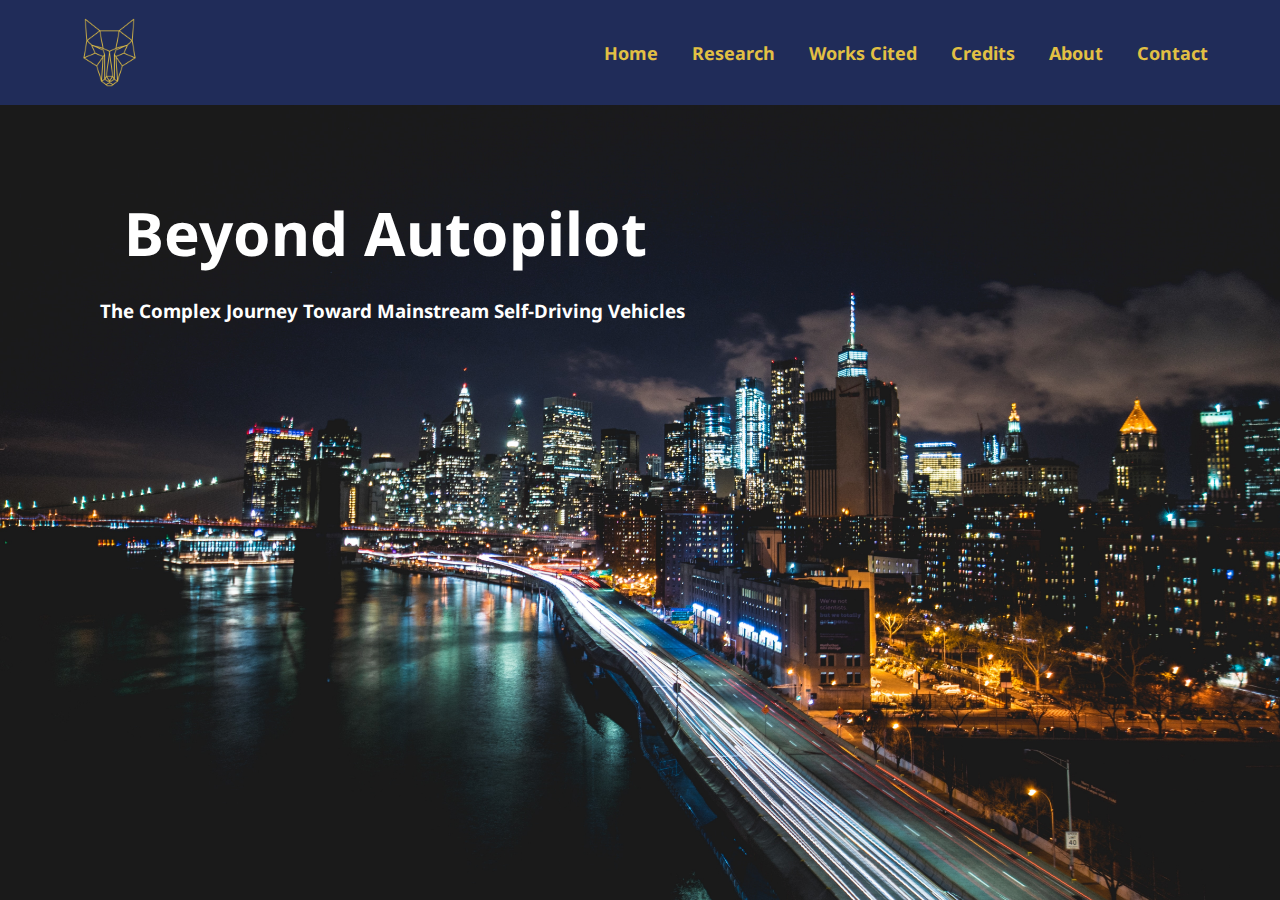
<file: index.html>
<!DOCTYPE html>
<html lang="en">
  <head>
    <meta charset="UTF-8">
    <meta name="viewport" content="width=device-width, initial-scale=1.0">
    <title>Home</title>
    <link rel="preconnect" href="https://fonts.googleapis.com">
    <link rel="preconnect" href="https://fonts.gstatic.com" crossorigin>
    <link href="https://fonts.googleapis.com/css2?family=Noto+Sans:wght@100;400;600;900&display=swap" rel="stylesheet">
    <link rel="stylesheet" href="https://cdnjs.cloudflare.com/ajax/libs/font-awesome/5.13.1/css/all.min.css">
    <link rel="stylesheet" href="../css/style.css">
    <link rel="stylesheet" href="../css/home.css">
    <script src="https://cdnjs.cloudflare.com/ajax/libs/jquery/3.5.1/jquery.min.js"></script>
    <script src="../js/scripts.js"></script>
  </head>
  <body>
  
  <!-- Navbar -->
    <nav class="navbar">
      <div class="inner-width">
        <a href="index.html" class="logo"></a>
        <button class="menu-toggler">
          <span></span>
          <span></span>
          <span></span>
        </button>
        <div class="navbar-menu">
          <a href="../index.html">Home</a>
          <a href="../html/research.html">Research</a>
          <a href="../html/citations.html">Works Cited</a>
          <a href="../html/credits.html">Credits</a>
          <a href="../html/about.html">About</a>
          <a href="../html/contact.html">Contact</a>
        </div>
      </div>
    </nav>
	
	<!-- Home -->
    <section id="home">
      <div class="inner-width">
        <div class="content">
          <h1>Beyond Autopilot</h1>
          <h3>The Complex Journey Toward Mainstream Self-Driving Vehicles</h3>
        </div>
      </div>
    </section>

  </body>
</html>
</file>
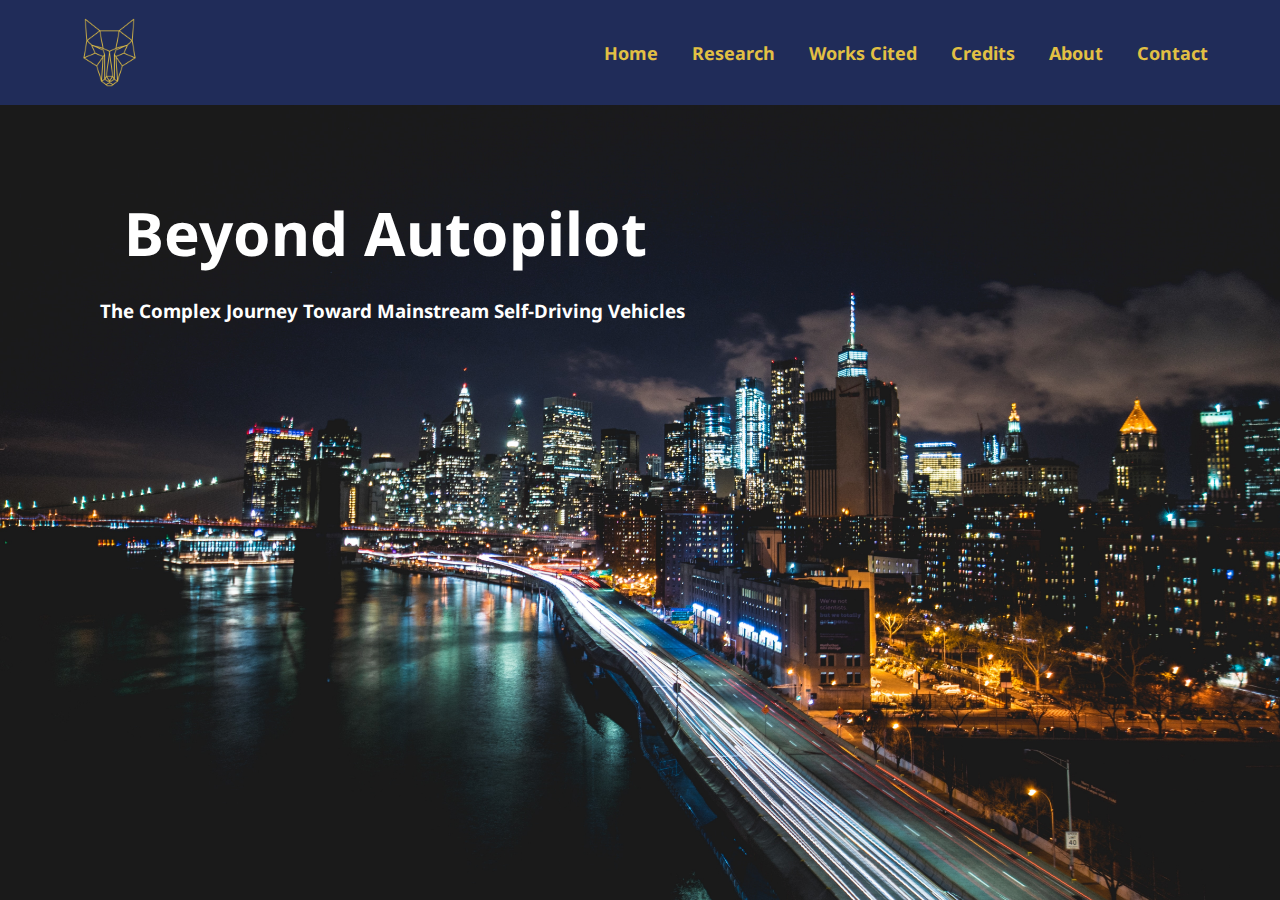
<file: html/index.html>
<!DOCTYPE html>
<html lang="en">
  <head>
    <meta charset="UTF-8">
    <meta name="viewport" content="width=device-width, initial-scale=1.0">
    <title>Home</title>
    <link rel="preconnect" href="https://fonts.googleapis.com">
    <link rel="preconnect" href="https://fonts.gstatic.com" crossorigin>
    <link href="https://fonts.googleapis.com/css2?family=Noto+Sans:wght@100;400;600;900&display=swap" rel="stylesheet">
    <link rel="stylesheet" href="https://cdnjs.cloudflare.com/ajax/libs/font-awesome/5.13.1/css/all.min.css">
    <link rel="stylesheet" href="../css/style.css">
	  <link rel="stylesheet" href="../css/home.css">
    <script src="https://cdnjs.cloudflare.com/ajax/libs/jquery/3.5.1/jquery.min.js"></script>
    <script src="../js/scripts.js"></script>
  </head>
  <body>
  
  <!-- Navbar -->
    <nav class="navbar">
      <div class="inner-width">
        <a href="home.html" class="logo"></a>
        <button class="menu-toggler">
          <span></span>
          <span></span>
          <span></span>
        </button>
        <div class="navbar-menu">
          <a href="home.html">Home</a>
          <a href="research.html">Research</a>
          <a href="citations.html">Works Cited</a>
          <a href="credits.html">Credits</a>
          <a href="about.html">About</a>
          <a href="contact.html">Contact</a>
        </div>
      </div>
    </nav>
	
	<!-- Home -->
    <section id="home">
      <div class="inner-width">
        <div class="content">
          <h1>Beyond Autopilot</h1>
          <h3>The Complex Journey Toward Mainstream Self-Driving Vehicles</h3>
        </div>
      </div>
    </section>

  </body>
</html>
</file>
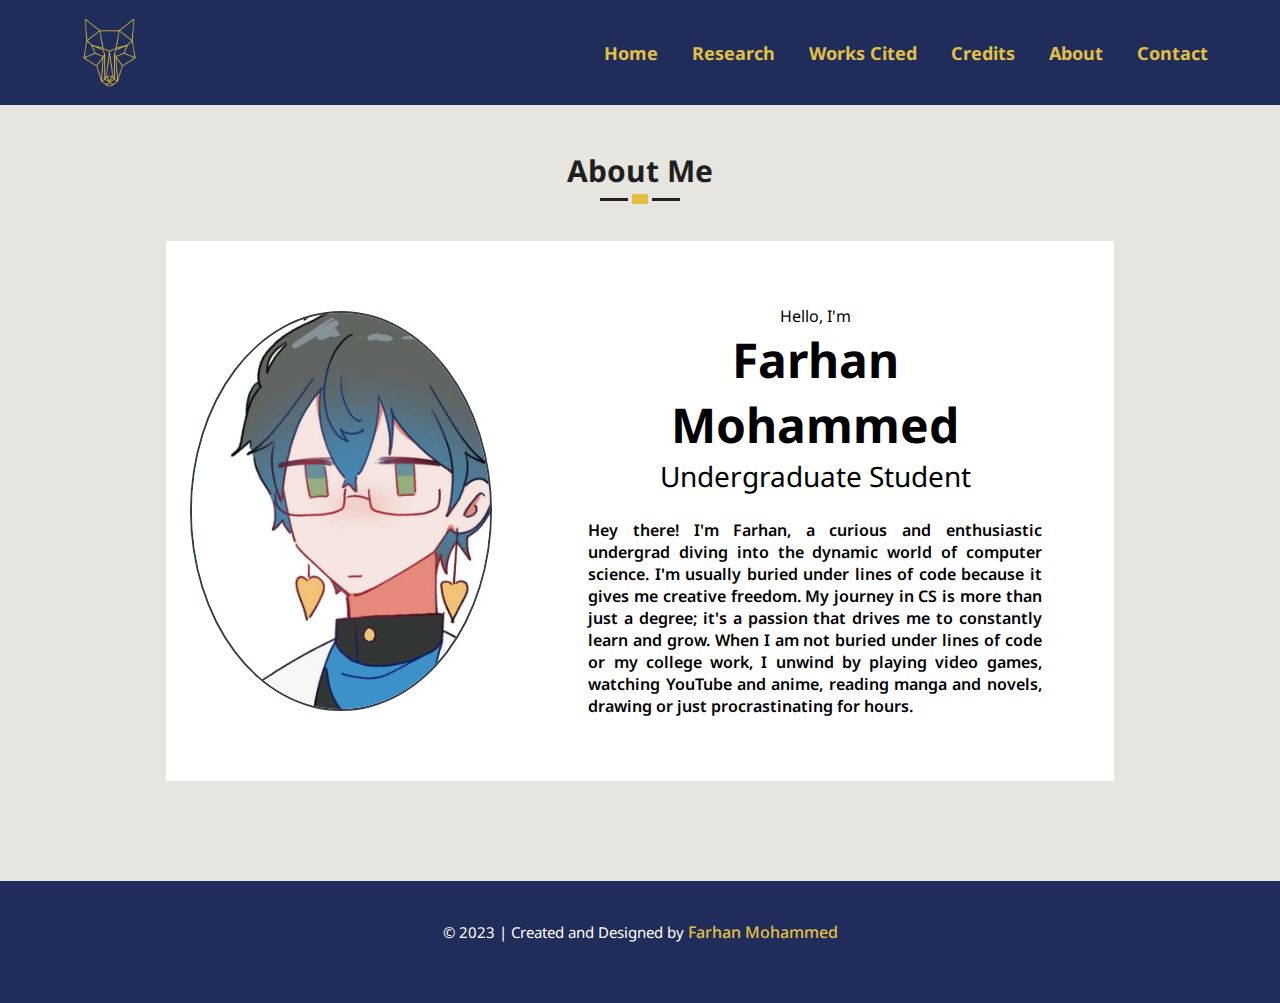
<file: html/about.html>
<!DOCTYPE html>
<html lang="en">
  <head>
    <meta charset="UTF-8">
    <meta name="viewport" content="width=device-width, initial-scale=1.0">
    <title>About</title>
    <link rel="preconnect" href="https://fonts.googleapis.com">
    <link rel="preconnect" href="https://fonts.gstatic.com" crossorigin>
    <link href="https://fonts.googleapis.com/css2?family=Noto+Sans:wght@100;400;600;900&display=swap" rel="stylesheet">
    <link rel="stylesheet" href="https://cdnjs.cloudflare.com/ajax/libs/font-awesome/5.13.1/css/all.min.css">
    <link rel="stylesheet" href="../css/style.css">
    <link rel="stylesheet" href="../css/footer.css">
    <link rel="stylesheet" href="../css/about.css">
    <script src="https://cdnjs.cloudflare.com/ajax/libs/jquery/3.5.1/jquery.min.js"></script>
    <script src="../js/scripts.js"></script>
  </head>
  <body>
  
  <!-- Navbar -->
    <nav class="navbar">
      <div class="inner-width">
        <a href="index.html" class="logo"></a>
        <button class="menu-toggler">
          <span></span>
          <span></span>
          <span></span>
        </button>
        <div class="navbar-menu">
          <a href="../index.html">Home</a>
          <a href="../html/research.html">Research</a>
          <a href="../html/citations.html">Works Cited</a>
          <a href="../html/credits.html">Credits</a>
          <a href="../html/about.html">About</a>
          <a href="../html/contact.html">Contact</a>
        </div>
      </div>
    </nav>

    <!-- About -->
    <section class="about">
        <div class="inner-width">
            <h1 class="section-title">About Me</h1>
        </div>

        <div class="block-container">
    
            <div class="block">

                <div class="pic">
                    <img src="../images/ike.jpg" alt="Profile Picture">
                </div>

                <div class="profile">
                    
                    <p class="p1">Hello, I'm</p>
                    <h1>Farhan Mohammed</h1>
                    <p class="p2">Undergraduate Student</p>

                    <p class="info">
                        Hey there! I'm Farhan, a curious and enthusiastic undergrad diving into the dynamic world of computer science. I'm usually buried under lines of code because it gives 
                        me creative freedom. My journey in CS is more than just a degree; it's a passion that drives me to constantly learn and grow. When I am not buried under lines of code 
                        or my college work, I unwind by playing video games, watching YouTube and anime, reading manga and novels, drawing or just procrastinating for hours.
                    </p>

                </div>

            </div>
        </div>

    </section>

    <!-- Footer -->
    <footer>
      <div class="inner-width">
          <div class="copyright">
              &copy; 2023 | Created and Designed by <a href="../html/about.html">Farhan Mohammed</a>
          </div>
      </div>
    </footer>

  </body>
</html>
</file>
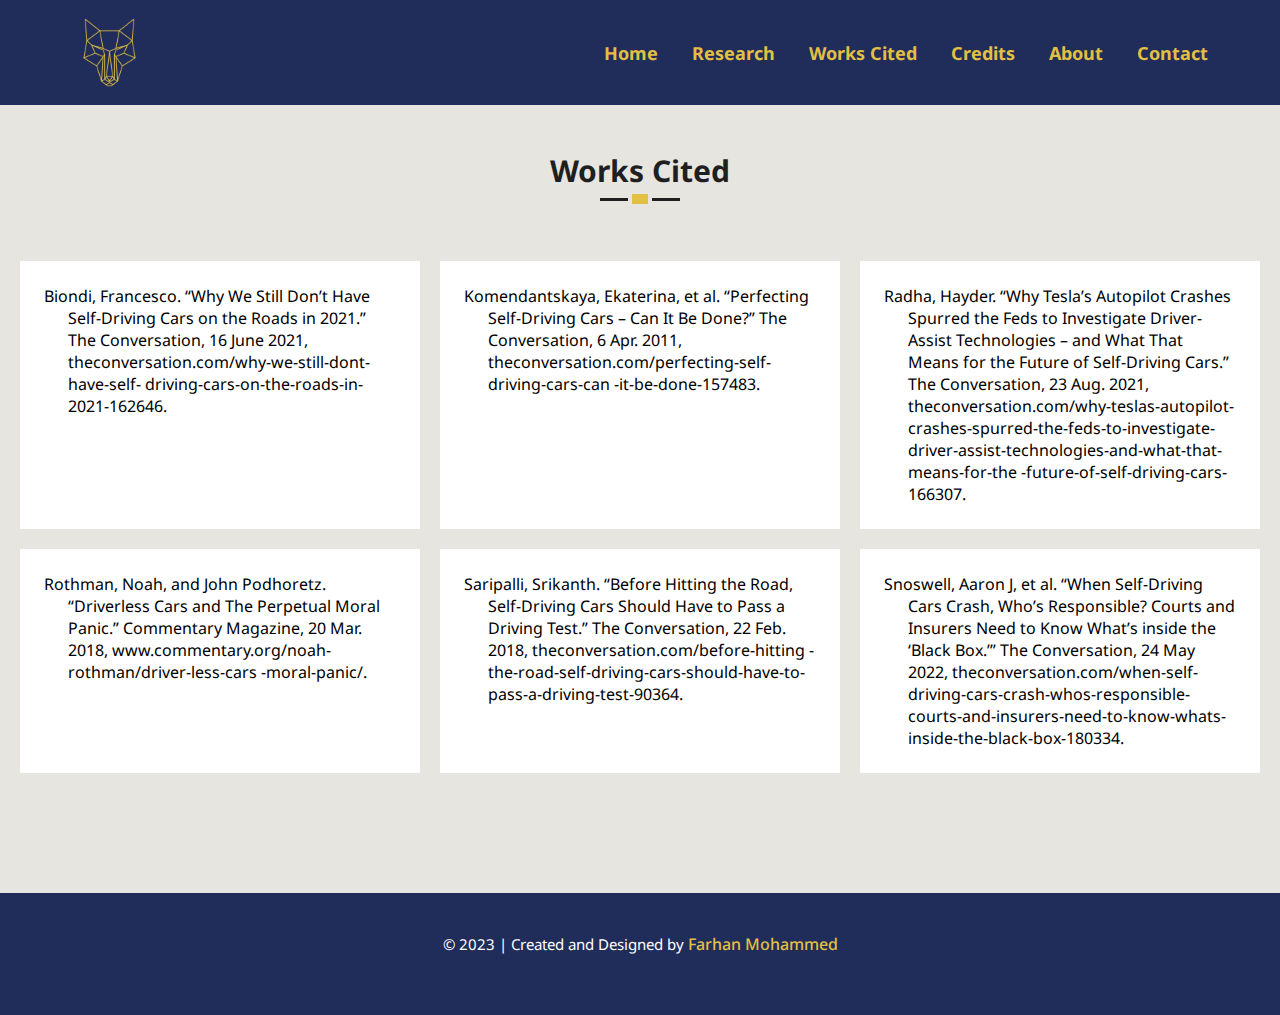
<file: html/citations.html>
<!DOCTYPE html>
<html lang="en">
  <head>
    <meta charset="UTF-8">
    <meta name="viewport" content="width=device-width, initial-scale=1.0">
    <title>Works Cited</title>
    <link rel="preconnect" href="https://fonts.googleapis.com">
    <link rel="preconnect" href="https://fonts.gstatic.com" crossorigin>
    <link href="https://fonts.googleapis.com/css2?family=Noto+Sans:wght@100;400;600;900&display=swap" rel="stylesheet">
    <link rel="stylesheet" href="https://cdnjs.cloudflare.com/ajax/libs/font-awesome/5.13.1/css/all.min.css">
    <link rel="stylesheet" href="../css/style.css">
    <link rel="stylesheet" href="../css/footer.css">
    <link rel="stylesheet" href="../css/citations.css">
    <script src="https://cdnjs.cloudflare.com/ajax/libs/jquery/3.5.1/jquery.min.js"></script>
    <script src="../js/scripts.js"></script>
  </head>
  <body>
  
  <!-- Navbar -->
    <nav class="navbar">
      <div class="inner-width">
        <a href="index.html" class="logo"></a>
        <button class="menu-toggler">
          <span></span>
          <span></span>
          <span></span>
        </button>
        <div class="navbar-menu">
          <a href="../index.html">Home</a>
          <a href="../html/research.html">Research</a>
          <a href="../html/citations.html">Works Cited</a>
          <a href="../html/credits.html">Credits</a>
          <a href="../html/about.html">About</a>
          <a href="../html/contact.html">Contact</a>
        </div>
      </div>
    </nav>

    <!-- Citations -->
    <section class="citations">

        <div class="inner-width">
            <h1 class="section-title">Works Cited</h1>
        </div>

        <div class="block-container">

            <div class="block">
                <p class="citation">
                    Biondi, Francesco. “Why We Still Don’t Have Self-Driving Cars on the Roads in 2021.” The Conversation, 16 June 2021, theconversation.com/why-we-still-dont-have-self-
                    driving-cars-on-the-roads-in-2021-162646. 
                </p>
            </div>

            <div class="block">
                <p class="citation">
                    Komendantskaya, Ekaterina, et al. “Perfecting Self-Driving Cars – Can It Be Done?” The Conversation, 6 Apr. 2011, theconversation.com/perfecting-self-driving-cars-can
                    -it-be-done-157483. 
                </p>
            </div>

            <div class="block">
                <p class="citation">
                    Radha, Hayder. “Why Tesla’s Autopilot Crashes Spurred the Feds to Investigate Driver-Assist Technologies – and What That Means for the Future of Self-Driving Cars.” 
                    The Conversation, 23 Aug. 2021, theconversation.com/why-teslas-autopilot-crashes-spurred-the-feds-to-investigate-driver-assist-technologies-and-what-that-means-for-the
                    -future-of-self-driving-cars-166307. 
                </p>
            </div>

            <div class="block">
                <p class="citation">
                    Rothman, Noah, and John Podhoretz. “Driverless Cars and The Perpetual Moral Panic.” Commentary Magazine, 20 Mar. 2018, www.commentary.org/noah-rothman/driver-less-cars
                    -moral-panic/. 
                </p>
            </div>

            <div class="block">
                <p class="citation">
                    Saripalli, Srikanth. “Before Hitting the Road, Self-Driving Cars Should Have to Pass a Driving Test.” The Conversation, 22 Feb. 2018, theconversation.com/before-hitting
                    -the-road-self-driving-cars-should-have-to-pass-a-driving-test-90364.  
                </p>
            </div>

            <div class="block">
                <p class="citation">
                    Snoswell, Aaron J, et al. “When Self-Driving Cars Crash, Who’s Responsible? Courts and Insurers Need to Know What’s inside the ‘Black Box.’” The Conversation, 24 May 2022,
                    theconversation.com/when-self-driving-cars-crash-whos-responsible-courts-and-insurers-need-to-know-whats-inside-the-black-box-180334. 
                </p>
            </div>

        </div>

    </section>

    <!-- Footer -->
    <footer>
        <div class="inner-width">
            <div class="copyright">
                &copy; 2023 | Created and Designed by <a href="../html/about.html">Farhan Mohammed</a>
            </div>
        </div>
    </footer>

  </body>
</html>
</file>
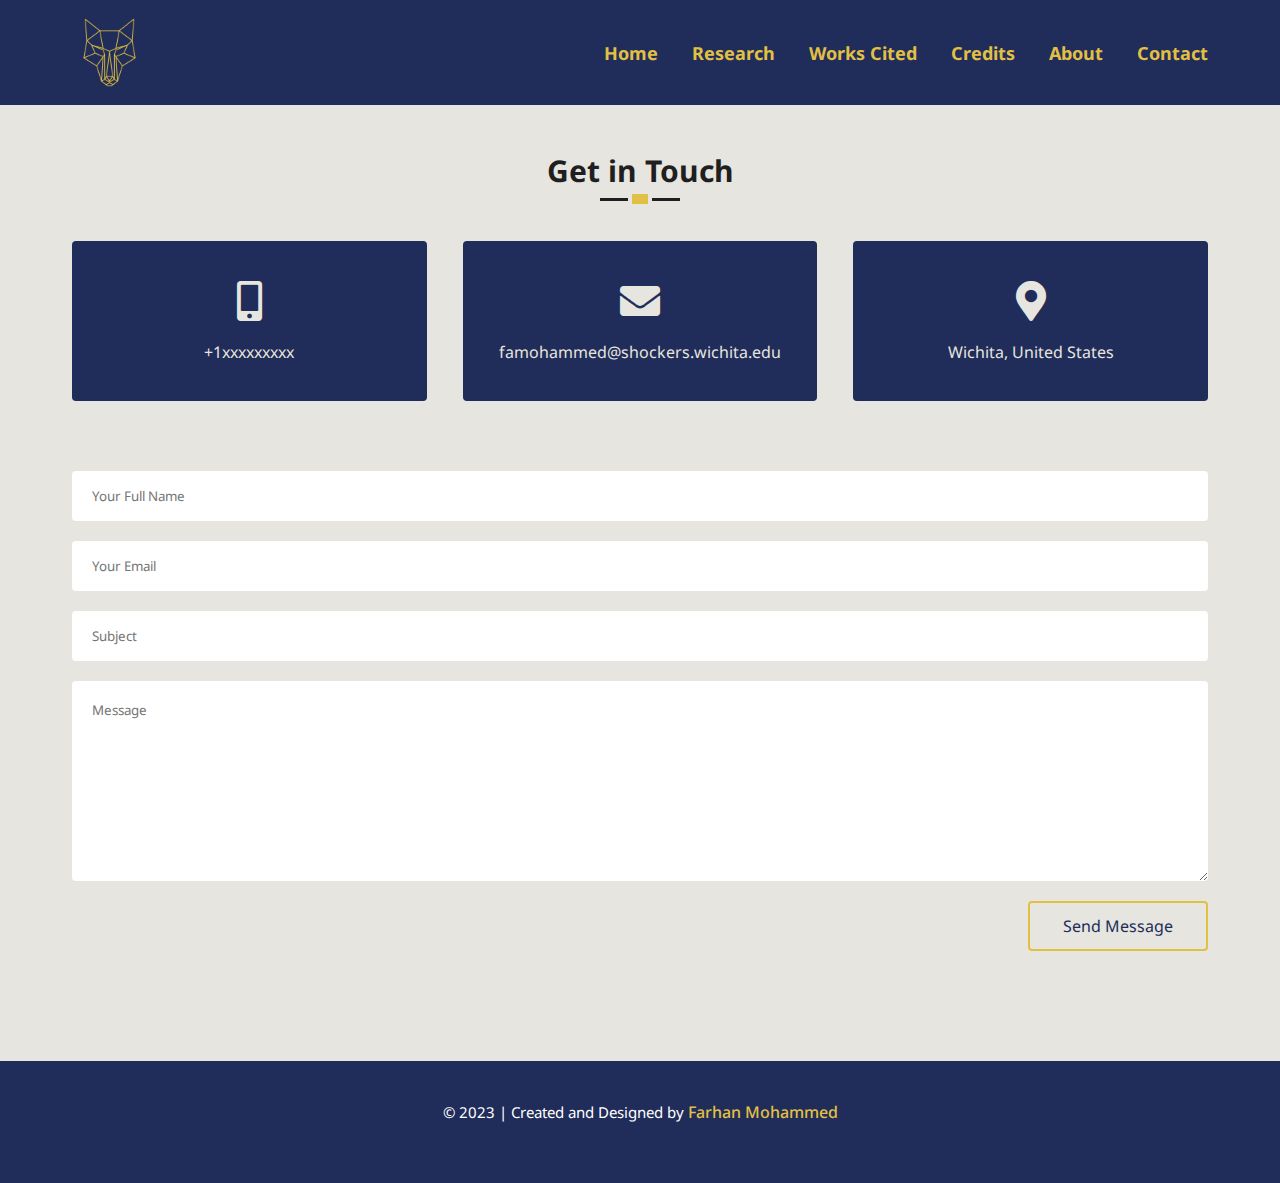
<file: html/contact.html>
<!DOCTYPE html>
<html lang="en">
  <head>
    <meta charset="UTF-8">
    <meta name="viewport" content="width=device-width, initial-scale=1.0">
    <title>Contact</title>
    <link rel="preconnect" href="https://fonts.googleapis.com">
    <link rel="preconnect" href="https://fonts.gstatic.com" crossorigin>
    <link href="https://fonts.googleapis.com/css2?family=Noto+Sans:wght@100;400;600;900&display=swap" rel="stylesheet">
    <link rel="stylesheet" href="https://cdnjs.cloudflare.com/ajax/libs/font-awesome/5.13.1/css/all.min.css">
    <link rel="stylesheet" href="../css/style.css">
    <link rel="stylesheet" href="../css/footer.css">
    <link rel="stylesheet" href="../css/contact.css">
    <script src="https://cdnjs.cloudflare.com/ajax/libs/jquery/3.5.1/jquery.min.js"></script>
    <script src="../js/scripts.js"></script>
  </head>
  <body>
  
  <!-- Navbar -->
    <nav class="navbar">
      <div class="inner-width">
        <a href="../index.html" class="logo"></a>
        <button class="menu-toggler">
          <span></span>
          <span></span>
          <span></span>
        </button>
        <div class="navbar-menu">
          <a href="../index.html">Home</a>
          <a href="../html/research.html">Research</a>
          <a href="../html/citations.html">Works Cited</a>
          <a href="../html/credits.html">Credits</a>
          <a href="../html/about.html">About</a>
          <a href="../html/contact.html">Contact</a>
        </div>
      </div>
    </nav>

    <!-- Contact -->
    <section id="contact">
        <div class="inner-width">
          <h1 class="section-title">Get in Touch</h1>
          <div class="contact-info">
  
            <div class="item">
              <i class="fas fa-mobile-alt"></i>
              +1xxxxxxxxx
            </div>
  
            <div class="item">
              <i class="fas fa-envelope"></i>
              famohammed@shockers.wichita.edu
            </div>
  
            <div class="item">
              <i class="fas fa-map-marker-alt"></i>
              Wichita, United States
            </div>
          </div>
  
          <form action="#" class="contact-form">
            <input type="text" name="nameZone" placeholder="Your Full Name">
            <input type="email" name="emailZone" placeholder="Your Email">
            <input type="text" name="subZone" placeholder="Subject">
            <textarea class="msgZone" placeholder="Message"></textarea>
            <input type="submit" value="Send Message" class="btn">
          </form>
        </div>
      </section>

      <!-- Footer -->
      <footer>
        <div class="inner-width">
            <div class="copyright">
                &copy; 2023 | Created and Designed by <a href="../html/about.html">Farhan Mohammed</a>
            </div>
        </div>
      </footer>

  </body>
</html>
</file>
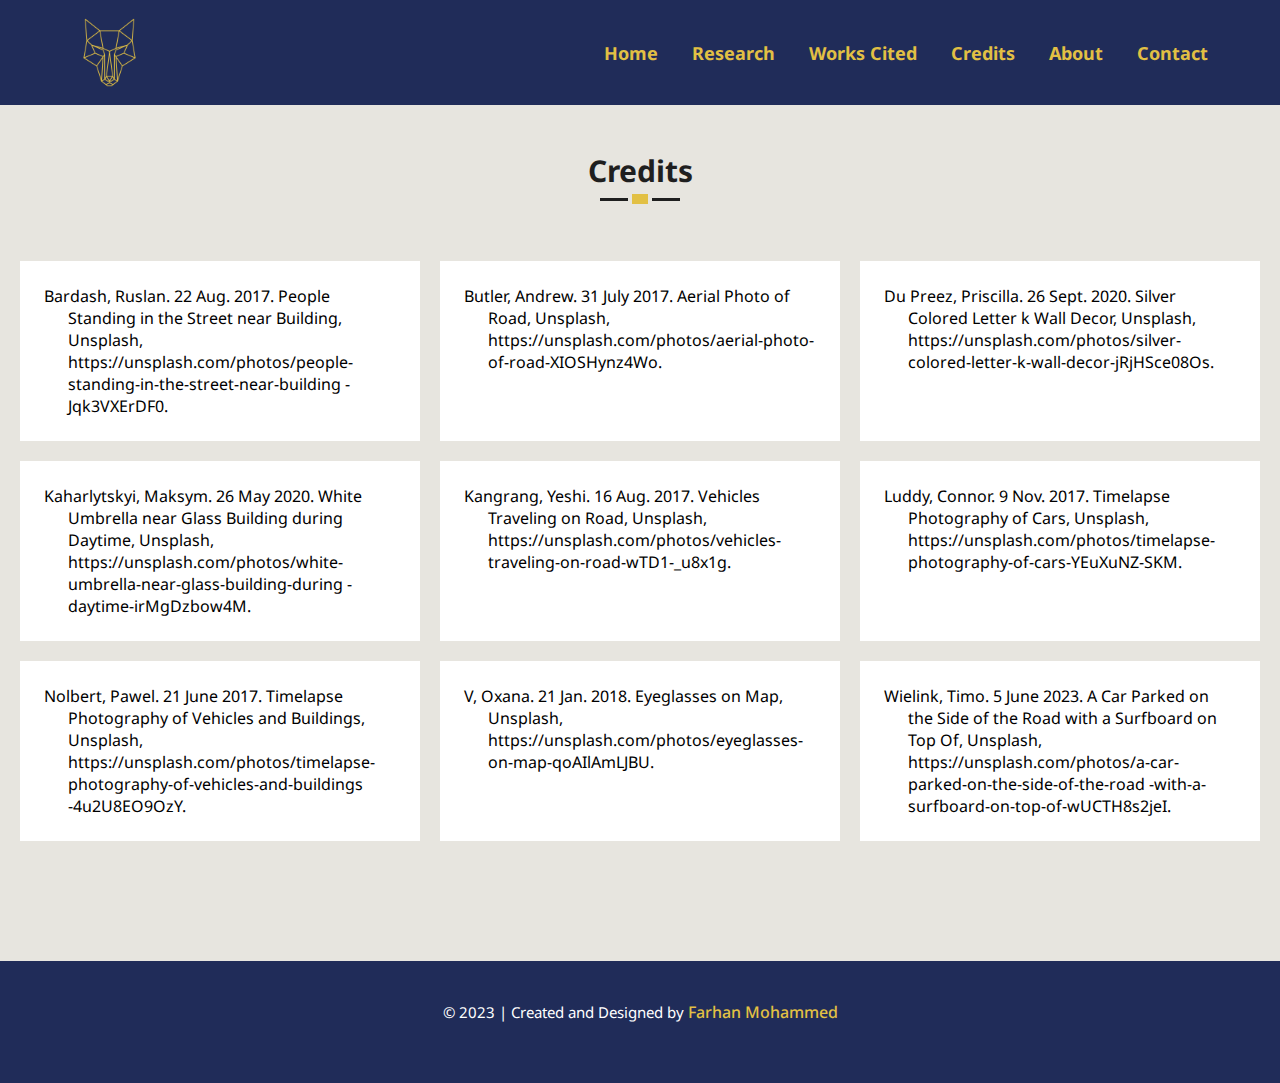
<file: html/credits.html>
<!DOCTYPE html>
<html lang="en">
  <head>
    <meta charset="UTF-8">
    <meta name="viewport" content="width=device-width, initial-scale=1.0">
    <title>Credits</title>
    <link rel="preconnect" href="https://fonts.googleapis.com">
    <link rel="preconnect" href="https://fonts.gstatic.com" crossorigin>
    <link href="https://fonts.googleapis.com/css2?family=Noto+Sans:wght@100;400;600;900&display=swap" rel="stylesheet">
    <link rel="stylesheet" href="https://cdnjs.cloudflare.com/ajax/libs/font-awesome/5.13.1/css/all.min.css">
    <link rel="stylesheet" href="../css/style.css">
    <link rel="stylesheet" href="../css/footer.css">
    <link rel="stylesheet" href="../css/credits.css">
    <script src="https://cdnjs.cloudflare.com/ajax/libs/jquery/3.5.1/jquery.min.js"></script>
    <script src="../js/scripts.js"></script>
  </head>
  <body>
  
  <!-- Navbar -->
    <nav class="navbar">
      <div class="inner-width">
        <a href="index.html" class="logo"></a>
        <button class="menu-toggler">
          <span></span>
          <span></span>
          <span></span>
        </button>
        <div class="navbar-menu">
          <a href="../index.html">Home</a>
          <a href="../html/research.html">Research</a>
          <a href="../html/citations.html">Works Cited</a>
          <a href="../html/credits.html">Credits</a>
          <a href="../html/about.html">About</a>
          <a href="../html/contact.html">Contact</a>
        </div>
      </div>
    </nav>
	
    <!-- Credits -->
    <section class="credits">

        <div class="inner-width">
            <h1 class="section-title">Credits</h1>
        </div>

        <div class="block-container">

            <div class="block">
                <p class="credit">
                    Bardash, Ruslan. 22 Aug. 2017.  People Standing in the Street near Building, Unsplash, https://unsplash.com/photos/people-standing-in-the-street-near-building
                    -Jqk3VXErDF0. 
                </p>
            </div>

            <div class="block">
                <p class="credit">
                    Butler, Andrew. 31 July 2017. Aerial Photo of Road, Unsplash, https://unsplash.com/photos/aerial-photo-of-road-XIOSHynz4Wo. 
                </p>
            </div>

            <div class="block">
                <p class="credit">
                    Du Preez, Priscilla. 26 Sept. 2020. Silver Colored Letter k Wall Decor, Unsplash, https://unsplash.com/photos/silver-colored-letter-k-wall-decor-jRjHSce08Os. 
                </p>
            </div>

            <div class="block">
                <p class="credit">
                    Kaharlytskyi, Maksym. 26 May 2020. White Umbrella near Glass Building during Daytime, Unsplash, https://unsplash.com/photos/white-umbrella-near-glass-building-during
                    -daytime-irMgDzbow4M.  
                </p>
            </div>

            <div class="block">
                <p class="credit">
                    Kangrang, Yeshi. 16 Aug. 2017. Vehicles Traveling on Road, Unsplash, https://unsplash.com/photos/vehicles-traveling-on-road-wTD1-_u8x1g.   
                </p>
            </div>

            <div class="block">
                <p class="credit">
                    Luddy, Connor. 9 Nov. 2017. Timelapse Photography of Cars, Unsplash, https://unsplash.com/photos/timelapse-photography-of-cars-YEuXuNZ-SKM.
                </p>
            </div>

            <div class="block">
                <p class="credit">
                    Nolbert, Pawel. 21 June 2017. Timelapse Photography of Vehicles and Buildings, Unsplash, https://unsplash.com/photos/timelapse-photography-of-vehicles-and-buildings
                    -4u2U8EO9OzY. 
                </p>
            </div>

            <div class="block">
                <p class="credit">
                    V, Oxana. 21 Jan. 2018. Eyeglasses on Map, Unsplash, https://unsplash.com/photos/eyeglasses-on-map-qoAIlAmLJBU.  
                </p>
            </div>

            <div class="block">
                <p class="credit">
                    Wielink, Timo. 5 June 2023. A Car Parked on the Side of the Road with a Surfboard on Top Of, Unsplash, https://unsplash.com/photos/a-car-parked-on-the-side-of-the-road
                    -with-a-surfboard-on-top-of-wUCTH8s2jeI.
                </p>
            </div>

        </div>

    </section>

    <!-- Footer -->
    <footer>
        <div class="inner-width">
            <div class="copyright">
                &copy; 2023 | Created and Designed by <a href="../html/about.html">Farhan Mohammed</a>
            </div>
        </div>
    </footer>

  </body>
</html>
</file>
<file: css/style.css>
*{
  margin: 0;
  padding: 0;
  text-decoration: none;
  font-family: "Noto Sans",sans-serif;
  box-sizing: border-box;
}

.navbar{
  position: fixed;
  background-color: #202C59;
  width: 100%;
  padding: 15px 0;
  top: 0;
  z-index: 999;
  transition: .3s linear;
}

.inner-width{
  max-width: calc(100% - 4rem);
  margin: auto;
  padding: 0 40px;
}

.navbar .inner-width{
  display: flex;
  align-items: center;
  justify-content: space-between;
}

.logo{
  width: 75px;
  height: 75px;
  background-image: url(../images/logo1.png);
  background-size: contain;
  background-repeat: no-repeat;
}

.menu-toggler{
  background: none;
  width: 30px;
  border: none;
  cursor: pointer;
  position: relative;
  outline: none;
  z-index: 999;
  display: none;
}

.menu-toggler span{
  display: block;
  height: 3px;
  background-color: #E2C044;
  margin: 6px 0;
  position: relative;
  transition: .3s linear;
}

.navbar-menu a{
  color: #E2C044;
  font-size: 18px;
  font-weight: bold;
  margin-left: 30px;
  transition: .2s linear;
}

.navbar-menu a:hover{
  color: #fff;
}

.sticky{
  background-color: #E2C044;
  padding: 15px 0;
}

.sticky .logo{
  background-image: url(../images/logo2.png);
}

.sticky .navbar-menu a{
  color: #202C59;
}

.sticky .navbar-menu a:hover{
  color: #fff;
}

.sticky .menu-toggler span{
  background-color: #191D32;
}

.sm a{
  color: #fff;
  font-size: 22px;
  margin: 0 10px;
  transition: .2s linear;
}

.sm a:hover{
  color: #E2C044;
}

section{
  padding: 100px 0;
  background-color: #E7E5DF;
}

.section-title{
  text-align: center;
  margin: 40px;
  position: relative;
  font-size: 30px;
  padding: 10px;
  color: #1F1F1F;
}

.section-title::before{
  content: "";
  position: absolute;
  width: 80px;
  height: 3px;
  background-color: #1F1F1F;
  bottom: 0;
  left: calc(50% - 40px);
}

.section-title::after{
  content: "";
  position: absolute;
  width: 16px;
  height: 10px;
  background-color: #E2C044;
  border: 4px solid #E7E5DF;
  left: calc(50% - 12px);
  bottom: -7px;
}

@media screen and (max-width: 980px){
  .menu-toggler{
    display: block;
  }

  .navbar-menu{
    position: fixed;
    height: 100vh;
    width: 100%;
    background-color: #202C59;
    top: 0;
    right: -100%;
    max-width: 400px;
    padding: 80px 50px;
    transition: .3s linear;
  }

  .navbar-menu a{
    display: block;
    font-size: 30px;
    margin: 30px 0;
  }

  .sticky .navbar-menu{
    background-color: #E2C044;
  }
  
  .navbar-menu.active{
    right: 0;
  }

  .menu-toggler.active span:nth-child(1){
    transform: rotate(-45deg);
    top: 4px;
  }

  .menu-toggler.active span:nth-child(2){
    opacity: 0;
  }

  .menu-toggler.active span:nth-child(3){
    transform: rotate(45deg);
    bottom: 14px;
  }

  .inner-width{
    max-width: 800px;
  }

  .about-pic{
    margin: 0 auto 60px;
  }

  .about-text{
    flex: 100%;
    text-align: center;
  }

  .service{
    width: calc(50% - 20px);
  }

  .block{
    width: calc(100% - 20px);
    margin-left: auto;
  }

  .contact-info .items{
    width: 100%;
    margin: 10px 0;
  }
  
}

@media screen and (max-width: 600px){
  .inner-width{
    padding: 0 20px;
  }

  .skill{
    width: 100%;
  }

  .service{
    width: 100%;
  }

  .nameZone, .emailZone{
    max-width: 100%;
  }

}
</file>
<file: css/home.css>
#home{
  height: 100vh;
  min-height: 500px;
  background: url(../images/bg1.jpg) no-repeat center;
  background-size: cover;
  background-attachment: fixed;
}

#home .inner-width {
  display: flex;
  align-items: flex-start;
  justify-content: flex-start;
  height: 100%;
  text-align: left;
  padding-top: 20px;
  padding-left: 20px;
}

#home .content {
  width: 100%;
  color: #fff;
  margin-left: 3rem;
  margin-top: 3rem;
}

#home .content h1{
  font-size: 60px;
  margin: 1.5rem;
}

#home .buttons{
  margin-top: 60px;
}

#home .buttons a{
  display: inline-block;
  margin: 15px 30px;
  color: #E2C044;
  font-size: 15px;
  font-weight: 500;
  width: 180px;
  border: 1px solid #E2C044;
  padding: 14px 0;
  border-radius: 6px;
  transition: .2s linear;
}

#home .buttons a:hover{
  background-color: #E2C044;
  color: #191D32;
}

@media screen and (max-width: 768px){
  #home .content h1 {
    font-size: 40px;
  }

  #home .buttons a {
    margin: 15px 15px;
    font-size: 13px;
  }
}
</file>
<file: css/footer.css>
footer{
    background: #202C59;
    color: #fff;
    padding: 40px 0;
    text-align: center;
}
  
.copyright{
    margin-bottom: 20px;
    font-size: 15px;
}
  
.copyright a{
    font-size: 16px;
    color: #E2C044;
    font-weight: 500;
}
  
.goTop{
    position: fixed;
    z-index: 999;
    bottom: 40px;
    right: 40px;
    height: 40px;
    width: 40px;
    background-color: #E2C044;
    border: none;
    border-radius: 6px;
    cursor: pointer;
    color: #202C59;
    outline: none;
    display: none;
}
</file>
<file: css/about.css>
section {
    box-sizing: border-box;
    min-height: fit-content;
}

.block-container {
    display: flex;
    justify-content: space-between;
    align-items: center;
    padding-left: 3rem;
    padding-right: 3rem;
    height: 60vh;
}

.pic {
    display: flex;
    justify-content: center; 
    align-items: center; 
    height: 400px;
    width: 400px;
    margin: auto 3rem auto 0;
}

.pic img {
    border-radius: 50%;
    border: 2.5px solid #353B48;
    height: 100%;
    width: 100%;
    object-fit: cover;
}

.profile {
    margin: 3rem;
    text-align: center;
}

.block {
    display: flex;
    align-self: center;
    text-align: center;
    align-items: center;
    justify-content: center;

    width: 80%;
    height: 100%;
    background-color: #fff;
    padding: 1.5rem;
    box-sizing: border-box;
    margin: auto; 
}

.profile .info {
    font-weight: 600;
    font-size: 16px;
    max-width: 600px;
    text-align: justify;
    margin-top: 1.5rem;
}

.block .p1 {
    text-align: center;
}

.block .p2 {
    font-size: 1.75rem;
    margin-bottom: 1rem;
    text-align: center;
}

.block h1 {
    font-size: 3rem;
    text-align: center;
}

@media screen and (max-width: 768px){
    .block-container {
        flex-direction: column;
        align-items: center;
        padding: 1rem;
        height: auto;
    }

    .pic {
        width: 80%;
        max-width: 300px;
        height: auto;
        margin: 0 auto;
    }

    .pic img {
        width: 100%;
        height: auto;
    }

    .profile {
        margin: 1rem;
    }

    .block {
        width: 100%;
        margin: 1rem 0;
    }

    .profile .info {
        font-size: 1rem;
    }

    .block h1 {
        font-size: 2rem;
    }

    .block .p1, .block .p2 {
        font-size: 1rem;
    }
}
</file>
<file: css/citations.css>
.block-container {
    display: flex;
    flex-wrap: wrap;
    justify-content: space-around;
    padding: 10px;
    position: relative;
    max-width: 1400px;
    margin: auto;
}

.block {
    width: calc(33.333% - 20px);
    max-height: 100%;
    background-color: #fff;
    margin: 10px;
    padding: 1.5rem;
    box-sizing: border-box;
    text-align: left;
}

.citation {
    text-indent: -1.5em;
    padding-left: 1.5em;
    margin: 0;
    font-size: 16px;
    align-items: center;
}
</file>
<file: css/contact.css>
.contact-info{
    display: flex;
    justify-content: space-between;
    flex-wrap: wrap;
    margin-bottom: 60px;
  }
  
  .contact-info .item{
    width: calc(33% - 20px);
    height: 160px;
    background-color: #202C59;
    color: #E7E5DF;
    text-align: center;
    border-radius: 4px;
    cursor: pointer;
    transition: .3s linear;
  }
  
  .contact-info i{
    display: block;
    font-size: 40px;
    line-height: 120px;
    height: 100px;
  }
  
  .contact-info .item:hover{
    background-color: #E2C044;
    color: #E7E5DF;
  }
  
  .contact-form{
    display: flex;
    justify-content: space-between;
    flex-wrap: wrap;
  }
  
  .contact-form input, .contact-form textarea{
    width: 100%;
    height: 50px;
    margin: 10px 0;
    background-color: #fff;
    border: none;
    outline: none;
    padding: 20px;
    border-radius: 4px;
    color: #202C59;
  }
  
  .nameZone, .emailZone{
    max-width: calc(50% - 10px);
  }
  
  .msgZone{
    min-height: 200px;
    resize: vertical;
  }
  
  .contact-form .btn{
    width: 180px;
    background-color: transparent;
    color: #202C59;
    font-size: 16px;
    border: 2px solid #E2C044;
    padding: 0;
    margin-left: auto;
    cursor: pointer;
    transition: .3s linear;
  }
  
  .contact-form .btn:hover{
    background-color: #E2C044;
    color: #E7E5DF;
  }

@media screen and (max-width: 768px){
    .contact-info {
      flex-wrap: wrap;
    }
  
    .contact-info .item {
      width: 100%;
      margin: 10px 0;
    }
  }
</file>
<file: css/credits.css>
.block-container {
    display: flex;
    flex-wrap: wrap;
    justify-content: space-around;
    padding: 10px;
    position: relative;
    max-width: 1400px;
    margin: auto;
}

.block {
    width: calc(33.33% - 20px);
    max-height: 100%;
    background-color: #fff;
    margin: 10px;
    padding: 1.5rem;
    box-sizing: border-box;
    text-align: left;
}

.credit {
    text-indent: -1.5em;
    padding-left: 1.5em;
    margin: 0;
    font-size: 16px;
    align-items: center;
}

@media screen and (max-width: 768px){
    .block-container {
      flex-wrap: wrap;
    }
  
    .block {
      width: 100%;
      margin: 10px 0;
    }
}
</file>
